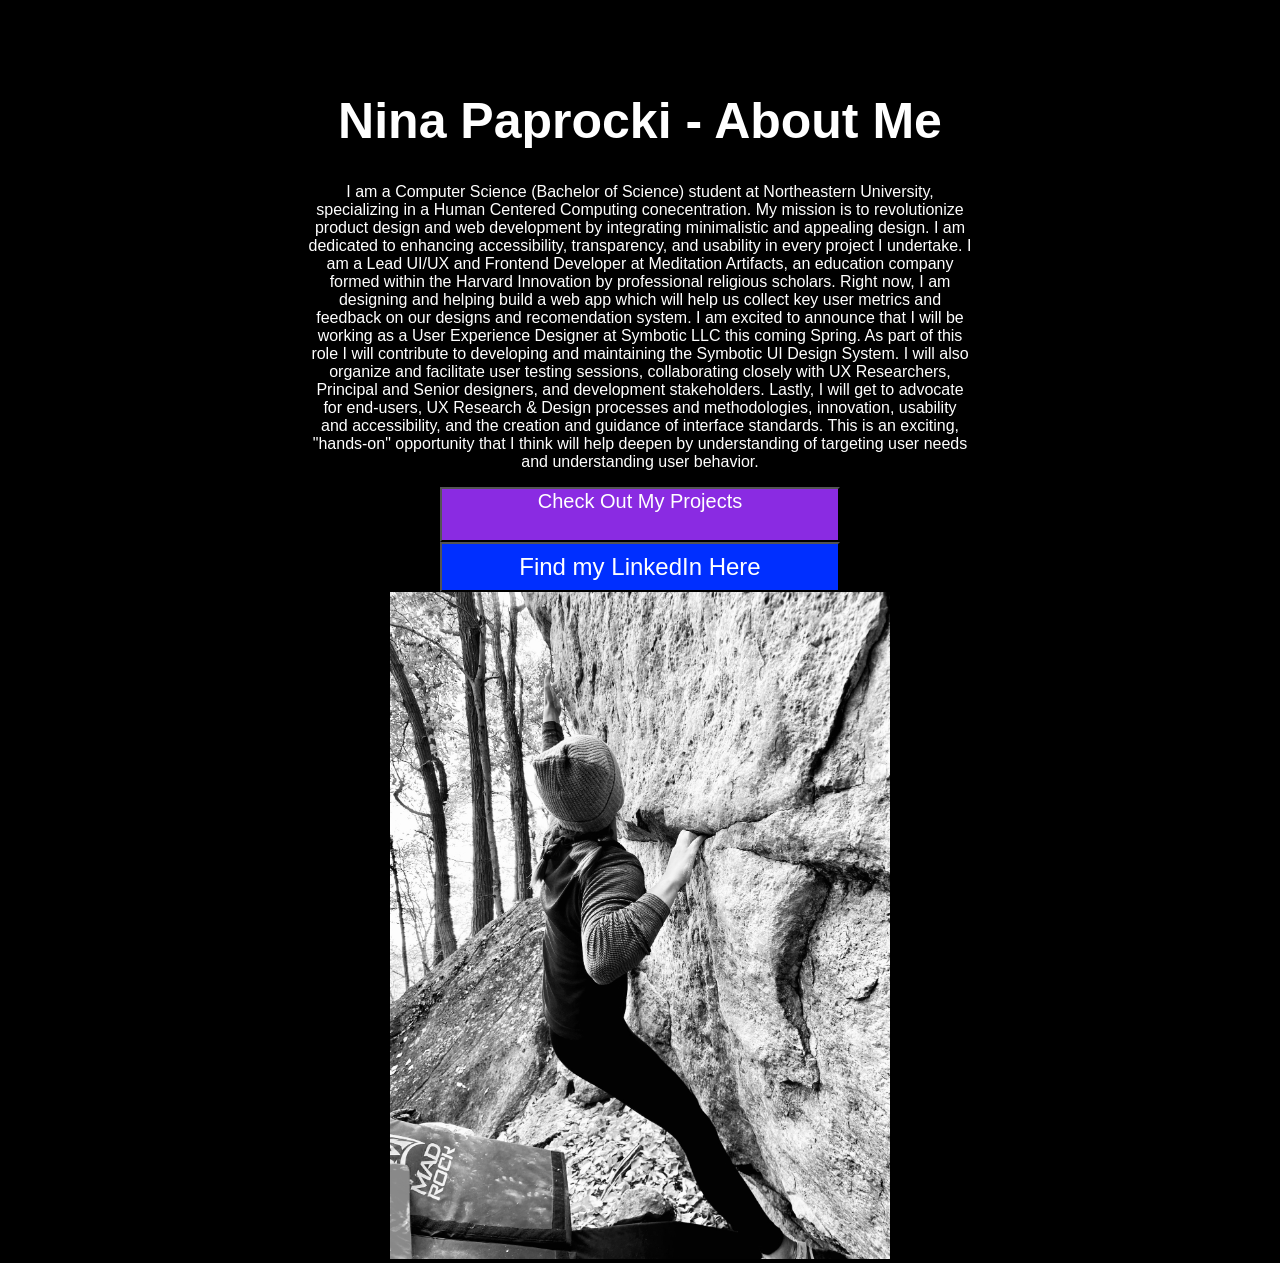
<file: index.html>
<!DOCTYPE html>
<html lang="en">
  <head>
    <meta charset="UTF-8" />
    <meta name="viewport" content="width=device-width, initial-scale=1.0" />
    <title>Nina Paprocki Personal Website</title>
    <link rel="stylesheet" href="style.css" />
  </head>
  <body>
    <h1 style="font-size: 50px">Nina Paprocki - About Me</h1>

    <p class="descriptions">
      I am a Computer Science (Bachelor of Science) student at Northeastern
      University, specializing in a Human Centered Computing conecentration. My
      mission is to revolutionize product design and web development by
      integrating minimalistic and appealing design. I am dedicated to enhancing
      accessibility, transparency, and usability in every project I undertake. I
      am a Lead UI/UX and Frontend Developer at Meditation Artifacts, an
      education company formed within the Harvard Innovation by professional
      religious scholars. Right now, I am designing and helping build a web app
      which will help us collect key user metrics and feedback on our designs
      and recomendation system. I am excited to announce that I will be working
      as a User Experience Designer at Symbotic LLC this coming Spring. As part
      of this role I will contribute to developing and maintaining the Symbotic
      UI Design System. I will also organize and facilitate user testing
      sessions, collaborating closely with UX Researchers, Principal and Senior
      designers, and development stakeholders. Lastly, I will get to advocate
      for end-users, UX Research & Design processes and methodologies,
      innovation, usability and accessibility, and the creation and guidance of
      interface standards. This is an exciting, "hands-on" opportunity that I
      think will help deepen by understanding of targeting user needs and
      understanding user behavior.
    </p>
    <div>
      <button
        id="navigationButton"
        class="projects-button"
        style="
          padding-bottom: 50px;
          align-items: center;
          background-color: blueviolet;
          color: white;
        "
      >
        Check Out My Projects
      </button>
    </div>
    <div>
      <button style="background-color: rgb(0, 47, 255)" class="projects-button">
        <a
          href="https://linkedin.com/in/nina-paprocki
  
      "
          style="
            background-color: rgb(0, 47, 255);
            color: rgb(255, 255, 255);
            font-size: x-large;
            text-decoration: none;
          "
          >Find my LinkedIn Here</a
        >
      </button>
    </div>
    <script>
      const navigationButton = document.getElementById("navigationButton");
      navigationButton.addEventListener("click", function () {
        window.location.href = "page2.html";
      });
    </script>

    <img src="Nina_Climbing_About.jpg" alt="" width="500" />
  </body>
</html>
</file>
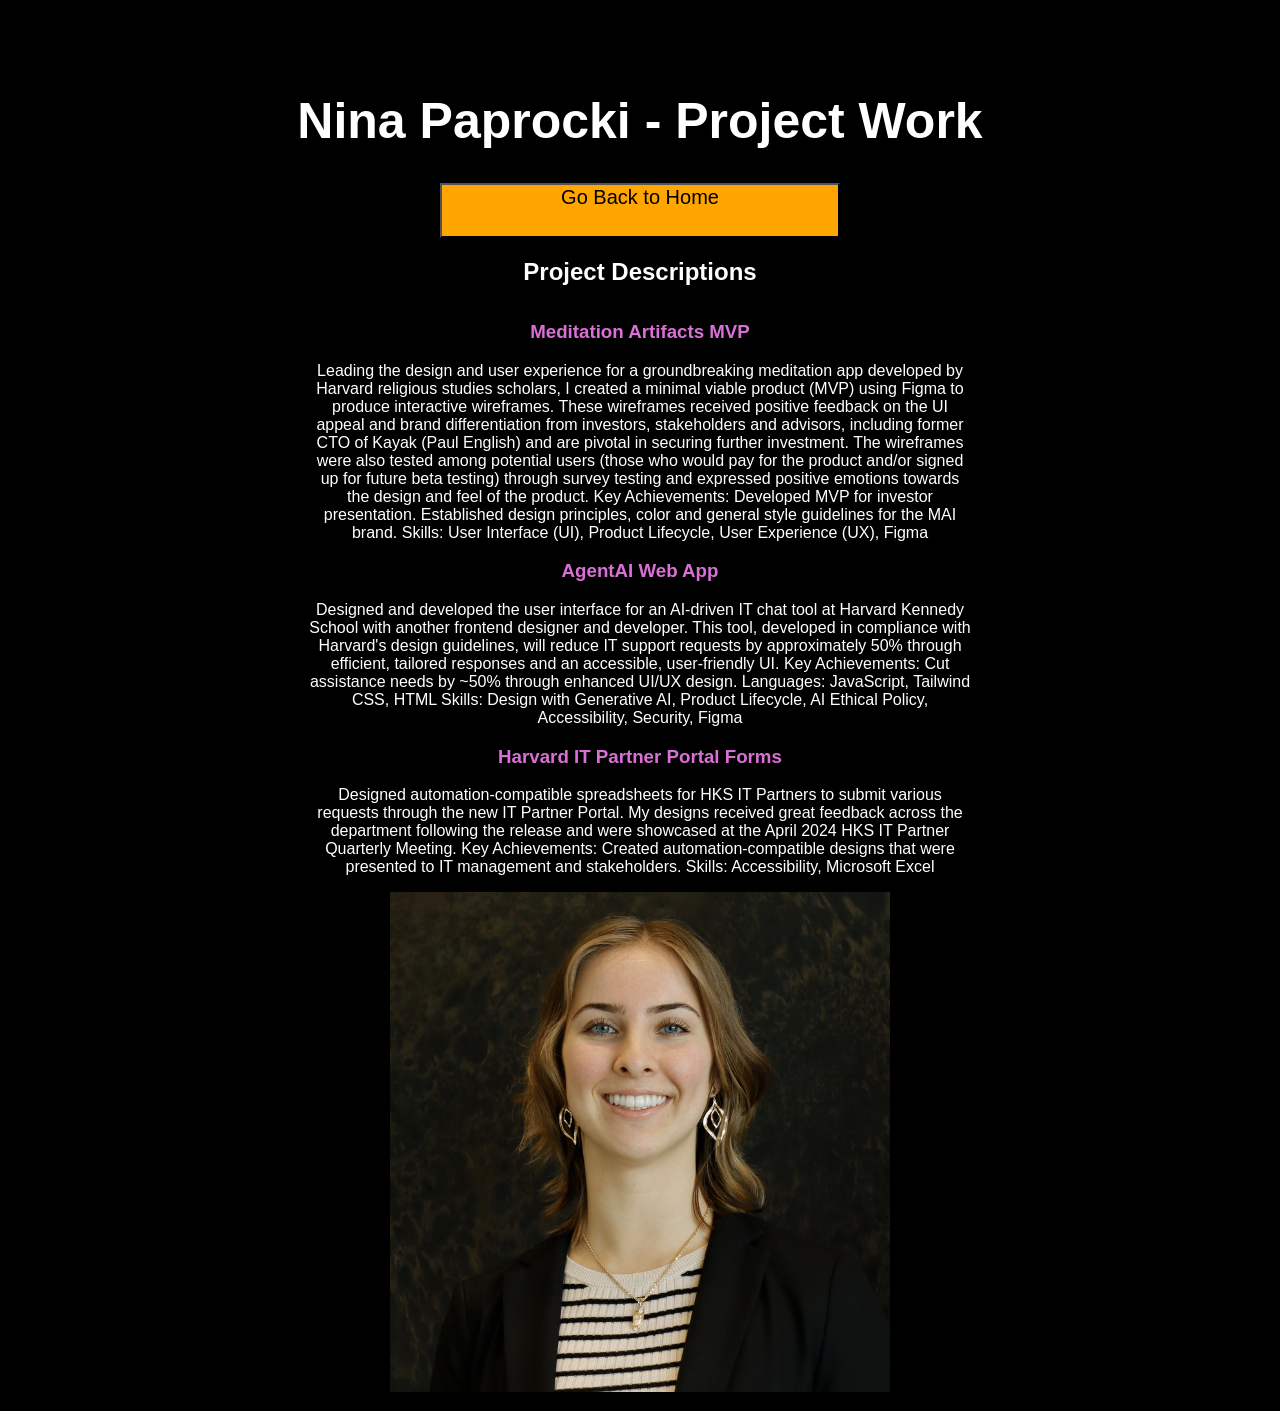
<file: page2.html>
<!DOCTYPE html>
<html lang="en">
  <head>
    <meta charset="UTF-8" />
    <meta name="viewport" content="width=device-width, initial-scale=1.0" />
    <title>Nina Paprocki Personal Website</title>
    <link rel="stylesheet" href="style.css" />
  </head>
  <body>
    <h1 style="font-size: 50px">Nina Paprocki - Project Work</h1>
    <div>
      <button
        id="navigationButton"
        class="projects-button"
        style="
          padding-bottom: 50px;
          align-items: center;
          background-color: orange;
          color: black;
        "
      >
        Go Back to Home
      </button>
      <script>
        const navigationButton = document.getElementById("navigationButton");
        navigationButton.addEventListener("click", function () {
          window.location.href = "index.html";
        });
      </script>
    </div>

    <h2 style="padding-bottom: 15px">Project Descriptions</h2>

    <div class="descriptions">
      <h3 style="color: orchid">Meditation Artifacts MVP</h3>
      <p>
        Leading the design and user experience for a groundbreaking meditation
        app developed by Harvard religious studies scholars, I created a minimal
        viable product (MVP) using Figma to produce interactive wireframes.
        These wireframes received positive feedback on the UI appeal and brand
        differentiation from investors, stakeholders and advisors, including
        former CTO of Kayak (Paul English) and are pivotal in securing further
        investment. The wireframes were also tested among potential users (those
        who would pay for the product and/or signed up for future beta testing)
        through survey testing and expressed positive emotions towards the
        design and feel of the product. Key Achievements: Developed MVP for
        investor presentation. Established design principles, color and general
        style guidelines for the MAI brand. Skills: User Interface (UI), Product
        Lifecycle, User Experience (UX), Figma
      </p>
    </div>
    <div class="descriptions">
      <h3 style="color: orchid">AgentAI Web App</h3>
      <p>
        Designed and developed the user interface for an AI-driven IT chat tool
        at Harvard Kennedy School with another frontend designer and developer.
        This tool, developed in compliance with Harvard's design guidelines,
        will reduce IT support requests by approximately 50% through efficient,
        tailored responses and an accessible, user-friendly UI. Key
        Achievements: Cut assistance needs by ~50% through enhanced UI/UX
        design. Languages: JavaScript, Tailwind CSS, HTML Skills: Design with
        Generative AI, Product Lifecycle, AI Ethical Policy, Accessibility,
        Security, Figma
      </p>
    </div>
    <div class="descriptions">
      <h3 style="color: orchid">Harvard IT Partner Portal Forms</h3>
      <p>
        Designed automation-compatible spreadsheets for HKS IT Partners to
        submit various requests through the new IT Partner Portal. My designs
        received great feedback across the department following the release and
        were showcased at the April 2024 HKS IT Partner Quarterly Meeting. Key
        Achievements: Created automation-compatible designs that were presented
        to IT management and stakeholders. Skills: Accessibility, Microsoft
        Excel
      </p>
    </div>
    <div>
      <img
        style="padding-bottom: 15px"
        src="Nina_Headshot.png"
        alt=""
        width="500"
      />
    </div>
  </body>
</html>
</file>
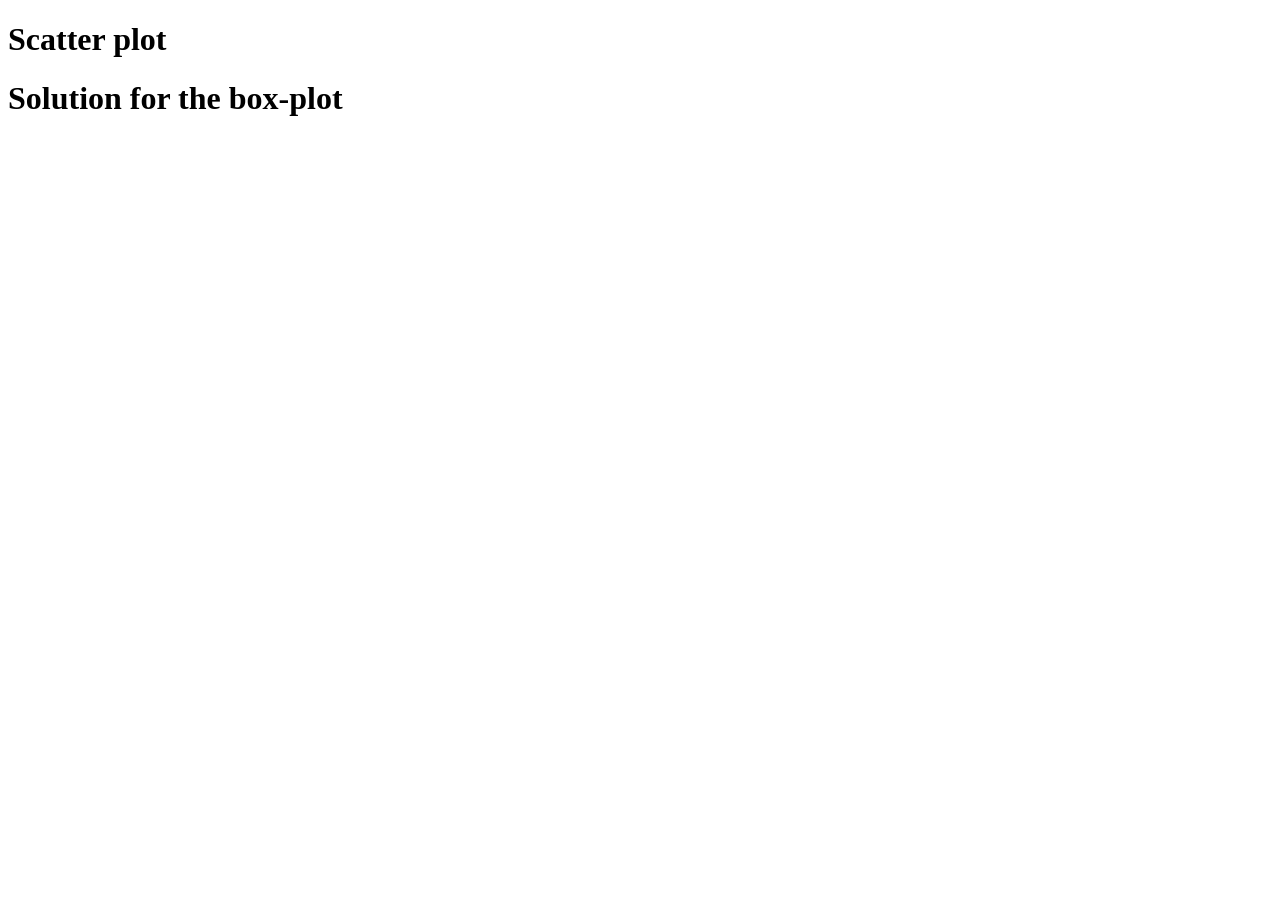
<file: template.html>
<!DOCTYPE html>
<html lang="en">
  <head>
    <meta charset="UTF-8" />
    <meta name="viewport" content="width=device-width, initial-scale=1.0" />
    <title>Homework 3 D3 part</title>
  </head>
  <body>
    <h1>Scatter plot</h1>
    <div id="scatterplot"></div>

    <h1>Solution for the box-plot</h1>
    <div id="boxplot"></div>

    <script src="https://d3js.org/d3.v7.min.js"></script>
    <script src="template.js"></script>
  </body>
</html>
</file>
<file: style.css>
/* h1 {
    text-align: center;
}

p {
    width: 800px;
    margin: 0 auto;
}

#main {
    color: red;
    background-color: beige;
    width: 500px;
}

.A {
    border: 5px solid black;
    padding: 20px 20px 20px 20px;
    background-color: rgb(199, 176, 221);
} */

  
  body {
    /* margin: 50px; */
    padding:50px;
    height: 100vh;
    background: #000000; 
    text-align: center;
    /* background: #161513; */
    color: white;
    font-family: "Nunito", sans-serif;
  }
  .projects-button{
    font-size: 20px;
    width: 400px;
    height: 50px;
    align-items: center;
    justify-content: center;
    
  }

.projects-button:hover{
    transform: scale(1.12);
    transition: 0.5s;
}

.projects-button:hover {
    transform: scale(1.05);
    transition: 0.3s;
}

.descriptions{
    padding-left: 250px;
    padding-right: 250px;
}
</file>
